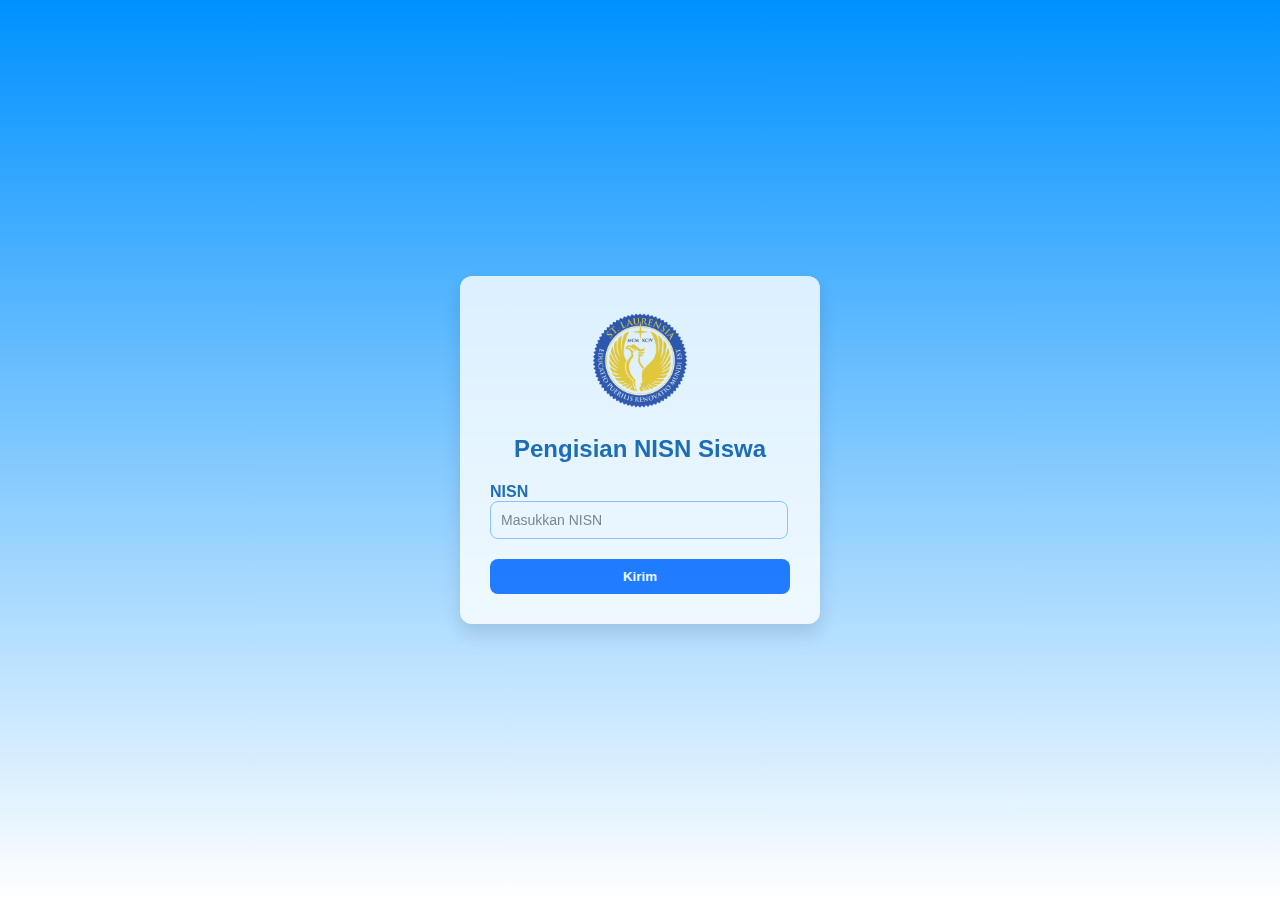
<file: DT/index.html>
<!-- Richie -->

<!DOCTYPE html>
<html>
<head>
    <meta charset='utf-8'>
    <meta http-equiv='X-UA-Compatible' content='IE=edge'>
    <title>Form NISN</title>
    <link rel='stylesheet' type='text/css' media='screen' href='styles.css'>
    <link rel="icon" type="image/png" href="logo lss.png">
</head>
<body>
    <div class="gerardarmpit"> <!-- GERARD -->
        <div class="badansirnuelkeren">
            <img src="logo lss.png" class="sayasukabelajar">
            <h2>Pengisian NISN Siswa</h2>
            <form action="kandidat/index.html" method="get"> <!-- Valen -->
                <b><label>NISN</label></b>

<!-- Richie -->

                <input type="password" placeholder="Masukkan NISN"> 
                <button type="submit">Kirim</button>
            </form>
        </div>
    </div>


</body>

</html>
</file>
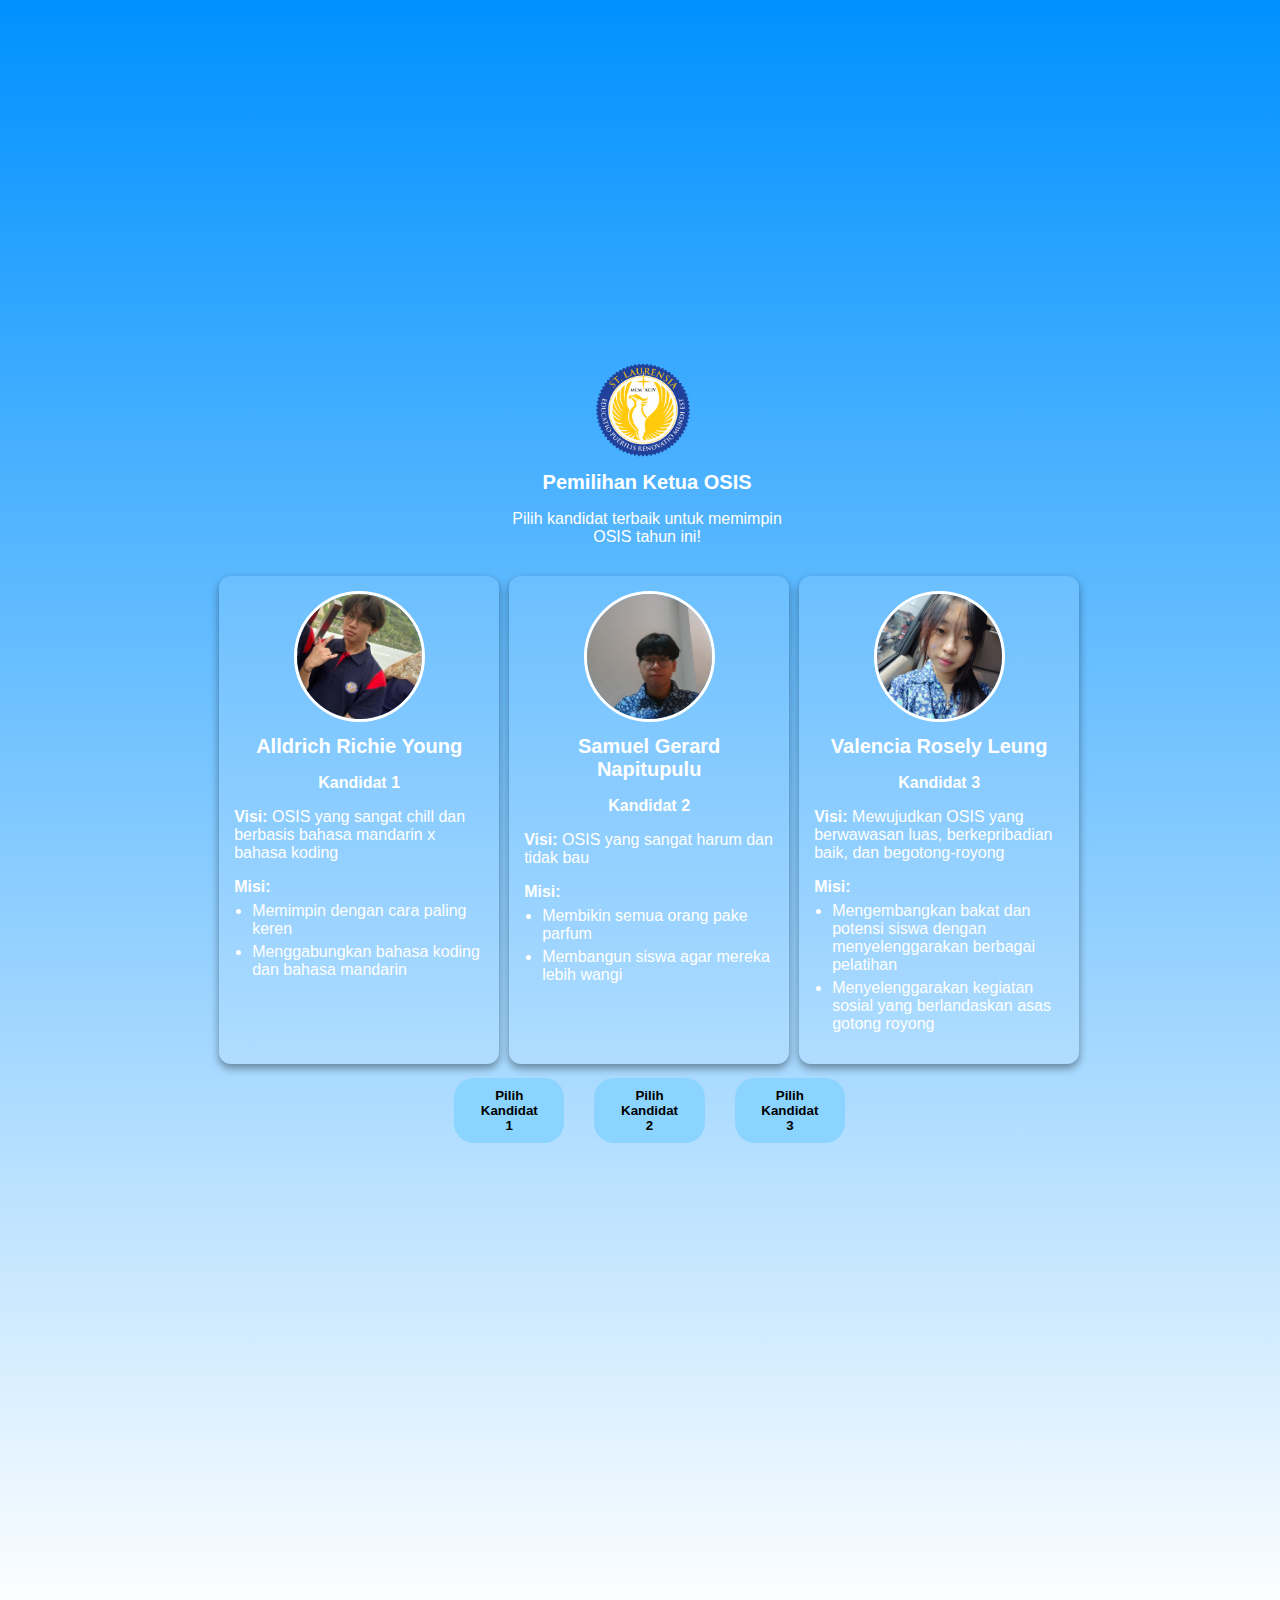
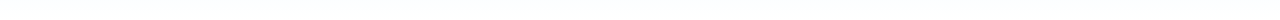
<file: DT/kandidat/index.html>
<!-- Richie -->

<!DOCTYPE html>
<html>
<head>
    <meta charset='utf-8'>
    <meta http-equiv='X-UA-Compatible' content='IE=edge'>
    <b><title>Pemilihan Kandidat</title></b>
    <link rel='stylesheet' type='text/css' media='screen' href='styles.css'>
    <link rel="icon" type="image/png" href="logo lss.png">
</head>
<body>
<!-- Richie -->
    <a href="../../index.html">
        <img src="logo lss.png" class="lisaxnuel">
    </a>

    <div class="percintaannuel">
    <center><h1>Pemilihan Ketua OSIS</h1></center>
    <center><p>Pilih kandidat terbaik untuk memimpin OSIS tahun ini!</p></center>
    </div>
    <div class="prewednuel">
        <div class="fittojelek">
            <img src="foto richie.jpeg" class="richieganteng">
            <center><h1>Alldrich Richie Young</h1></center>
            <center><b><p>Kandidat 1</p></b></center>
            <p><b>Visi: </b>OSIS yang sangat chill dan berbasis bahasa mandarin x bahasa koding</p>
            <p><b>Misi:</b></p>
            <ul>
                <li class="richiesatu">Memimpin dengan cara paling keren</li>
                <li class="richiedua">Menggabungkan bahasa koding dan bahasa mandarin</li>
            </ul>
        </div>
<!-- BABANG G GERARD SAMUEL NAPITUPULU -->
        <div class="fittojelek">
            <img src="FOTO GERAD.jpg" class="richieganteng">
            <center><h1>Samuel Gerard Napitupulu</h1></center>
            <center><b><p>Kandidat 2</p></b></center>
            <p><b>Visi: </b>OSIS yang sangat harum dan tidak bau</p>
            <p><b>Misi: </b></p>
            <ul>
                <li class="gerardsatu">Membikin semua orang pake parfum</li>
                <li class="gerarddua">Membangun siswa agar mereka lebih wangi</li>
            </ul>
        </div>

        <div class="fittojelek">
            <img src="foto terbaik.jpg" class="richieganteng">
            <center><h1>Valencia Rosely Leung</h1></center>
            <center><b><p>Kandidat 3</p></b></center>
            <p><b>Visi: </b>Mewujudkan OSIS yang berwawasan luas, berkepribadian baik, dan begotong-royong</p>
            <p><b>Misi: </b></p>
            <ul>
                <li class="valensatu">Mengembangkan bakat dan potensi siswa dengan menyelenggarakan berbagai pelatihan</li>
                <li class="valendua">Menyelenggarakan kegiatan sosial yang berlandaskan asas gotong royong</li>
            </ul>
        </div>
    </div>

    <!-- Richie -->
<div class="shilohjelekbangetgila">
    <button class="gerardganteng">Pilih Kandidat 1</button>
    <button class="gerardganteng">Pilih Kandidat 2</button>
    <button class="gerardganteng">Pilih Kandidat 3</button>
</div>


    
</body>
</html>
</file>
<file: DT/styles.css>
/* Richie */

body {
    background-image: linear-gradient(180deg, rgba(0, 145, 255, 1) 0%, rgba(255, 255, 255, 1) 100%);
    margin: 0;
    padding: 0;
    height: 100vh;
    display: flex;
    justify-content: center;
    align-items: center;
    font-family: 'Poppins', sans-serif;
}

.gerardarmpit {
  display: flex;
  justify-content: center;
  align-items: center;
  width: 100%;
}

/* GERARD BABANG G */

.badansirnuelkeren {
  background-color: #ffffff;
  width: 300px;
  padding: 30px;
  border-radius: 12px;
  box-shadow: 0 10px 20px rgba(0,0,0,0.15);
  text-align: center;
  opacity: 80%;
}

.badansirnuelkeren:hover {
  box-shadow: 0 8px 16px 0 rgba(0,0,0,0.2);
}

.sayasukabelajar {
    margin-bottom: 15;
    width: 100px;
    height: 105px;
    opacity: 2000%;
}

/* Valen */

h2 {
  color: #0557a3;
  margin-bottom: 20px;
  opacity: 2000%;
}

form {
    text-align: left;
    color: #0557a3;
}

/* Richie */

input {
  width: 92%;
  padding: 10px;
  border: 1.5px solid #89bfff; /* Valen */
  border-radius: 8px;
  font-size: 14px;
  margin-bottom: 20px;
  transition: 0.2s;
  margin-right: 80
}

input:focus {
  outline: none;
  border-color: #0077ff; /* Valen */
}

button {
  width: 100%;
  padding: 10px;
  background-color: #0066ff; /* Valen */
  color: white;
  border: none;
  border-radius: 8px;
  font-weight: 600;
  cursor: pointer;
  transition: 0.2s;
}
</file>
<file: DT/kandidat/styles.css>
/* Richie */

body {
    background-image: linear-gradient(180deg, rgba(0, 145, 255, 1) 0%, rgba(255, 255, 255, 1) 100%);
    margin: 0;
    padding: 0;
    height: 180vh;
    display: flex;
    justify-content: center;
    align-items: center;
    font-family: 'Poppins', sans-serif;
    font: size 80px;
    position: relative;
    margin-left: 325px;
}


.lisaxnuel {
    margin-bottom: 800px;
    width: 100px;
    position: relative;
    right: -268px;
    align-items: center;
}

.percintaannuel {
    margin-bottom: 600px;
    align-items: center;
    border-radius: 25px;
    position: relative;
    left: 75px;
}


/* Valen */
h1 {
    font-size: 20px;
    color: white;
}

p {
    color: white;

}

li {
  color: white;
}


/* Richie */
.richiesatu {
  margin-top: -10px;
  margin-left: -22px;
}

.richiedua {
  margin-top: 5px;
  margin-left: -22px;
}

.gerardsatu {
  margin-top: -10px;
  margin-left: -22px;
}

.gerarddua {
  margin-top: 5px;
  margin-left: -22px;
}

.valensatu {
  margin-top: -10px;
  margin-left: -22px;
}

.valendua {
  margin-top: 5px;
  margin-left: -22px;
}

/* Gerard Babang G */
.fittojelek {
  background-color: rgba(255, 255, 255, 0.1);
  border-radius: 12px;
  padding: 15px;
  width: 250px;
  box-shadow: 0 4px 8px rgba(0,0,0,0.4);
}


.fittojelek:hover {
  transition: 0.3s all ease;
  transform: scale(1.03);
}

.container {
  padding: 5px 16px;
}

.richieganteng {
  width:50%; 
  aspect-ratio: 1 / 1; 
  object-fit:cover;
  border-radius:200px;
  border-style: solid;
  border-color: white;
  display:block;
  margin-left: 60px;
}


/* Richie */

.prewednuel {
  display: flex;
  justify-content: center;
  gap: 10px;
  margin-top: 20px;
  margin-left: -500px;
}

.shilohjelekbangetgila {
  display: flex;
  justify-content: center;
  gap: 20px;
  margin-top: 600px;
  margin-left: -200px
}

.gerardganteng {
    position: relative;
    left: -430px;
}

.gerardganteng {
    padding: 10px 25px;
    margin: 5px;
    background: #8bd4ff;
    border: none;
    color: rgb(0, 0, 0);
    font-weight: bold;
    border-radius: 20px;
    cursor: pointer;
}
</file>
